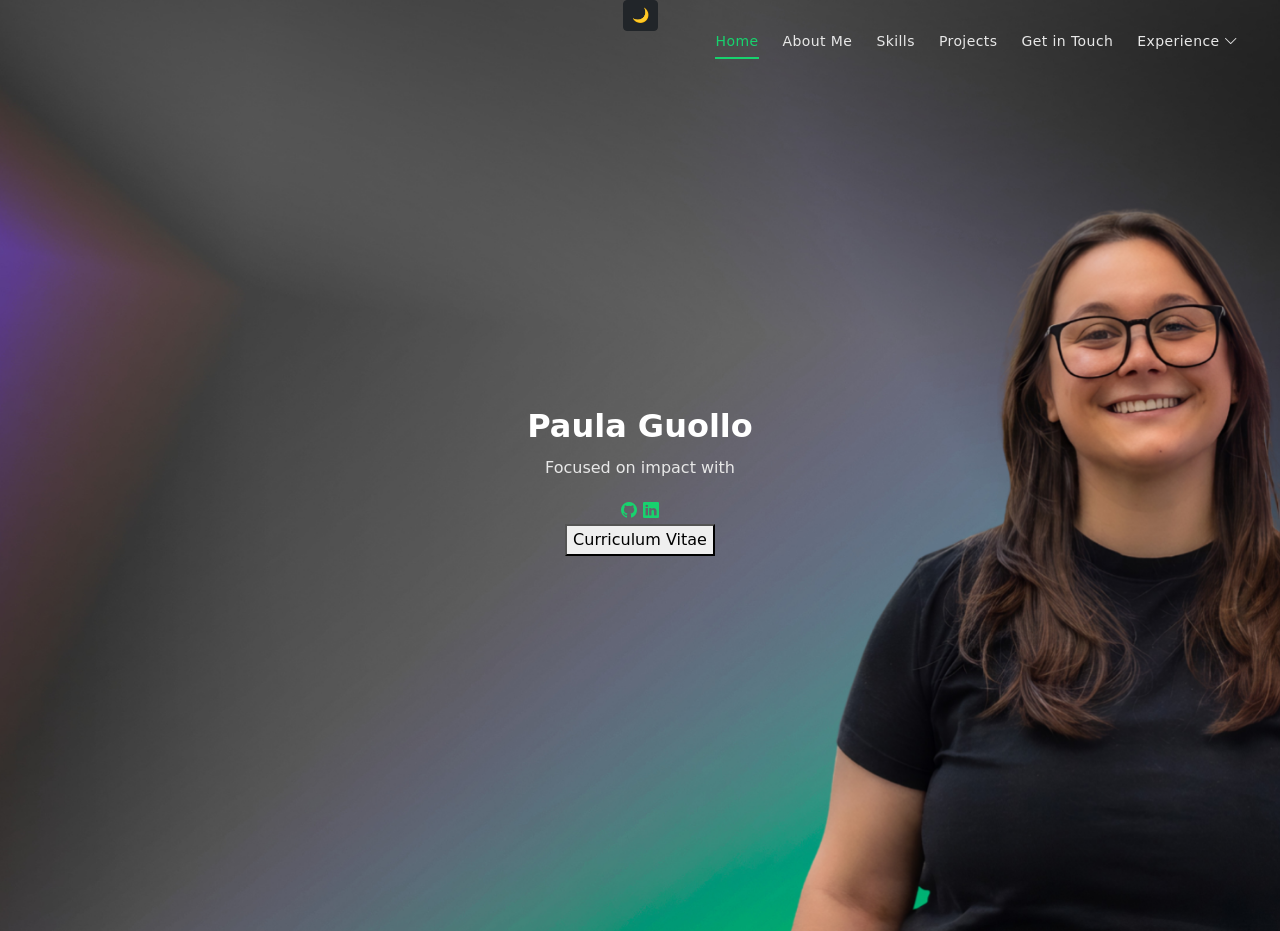
<file: pages/index.html>
<!DOCTYPE html>
<html lang="en">
<head>
  <meta charset="UTF-8">
  <meta name="viewport" content="width=device-width, initial-scale=1.0">
  <title>Paula Guollo</title>

  <!-- Favicon -->
  <link rel="shortcut icon" href="../assets/img/favicon.jpg" type="image/x-icon">

  <!-- Bootstrap CSS -->
  <link rel="stylesheet" href="../assets/css/bootstrap.min.css">

  <!-- Bootstrap Icons -->
  <link rel="stylesheet" href="https://cdn.jsdelivr.net/npm/bootstrap-icons@1.11.3/font/bootstrap-icons.min.css">

  <!-- CSS Template (tipografia + nav) -->
  <link rel="stylesheet" href="../assets/css/main.css">

  <!-- CSS personalizado -->
  <link rel="stylesheet" href="../assets/css/style.css">
</head>

<body class="bg-index">
<button onclick="toggleDark()" class="btn btn-sm btn-dark">🌙</button>

  <!-- Navegação -->
  <header id="header" class="header d-flex align-items-center fixed-top-right">
    <nav id="navmenu" class="navmenu">
      <ul>
        <li><a href="index.html" class="active">Home</a></li>
        <li><a href="about.html">About Me</a></li>
        <li><a href="skills.html">Skills</a></li>
        <li><a href="projects.html">Projects</a></li>
        <li><a href="contact.html">Get in Touch</a></li>
        <li class="dropdown">
          <a href="#"><span>Experience</span> <i class="bi bi-chevron-down toggle-dropdown"></i></a>
          <ul>
            <li><a href="working.html">Working</a></li>
            <li><a href="education.html">Education</a></li>
          </ul>
        </li>
      </ul>
    </nav>
  </header>

  <main class="main">

    <!-- Hero -->
    <section id="hero">
      <h2>Paula Guollo</h2>
      <p>Focused on impact with <span class="typed" data-typed-items="Web Development, Economics, Sustainability, Data, Creativity"></span><span class="typed-cursor typed-cursor--blink"></span></p>
      <div class="social-links">
        <a href="https://github.com/paulaguollo" target="_blank"><i class="bi bi-github"></i></a>
        <a href="https://www.linkedin.com/in/paula-guollo" target="_blank"><i class="bi bi-linkedin"></i></a>
      </div>
      <div class="files">
        <a href="../assets/files/CV.pdf" target="_blank"><button>Curriculum Vitae</button></a>
      </div>
    </section>

  </main>

  <!-- Bootstrap JS -->
  <script src="../assets/js/bootstrap.bundle.min.js"></script>
  <!-- My JS -->
  <script src="../assets/js/main.js"></script>

</body>
</html>
</file>
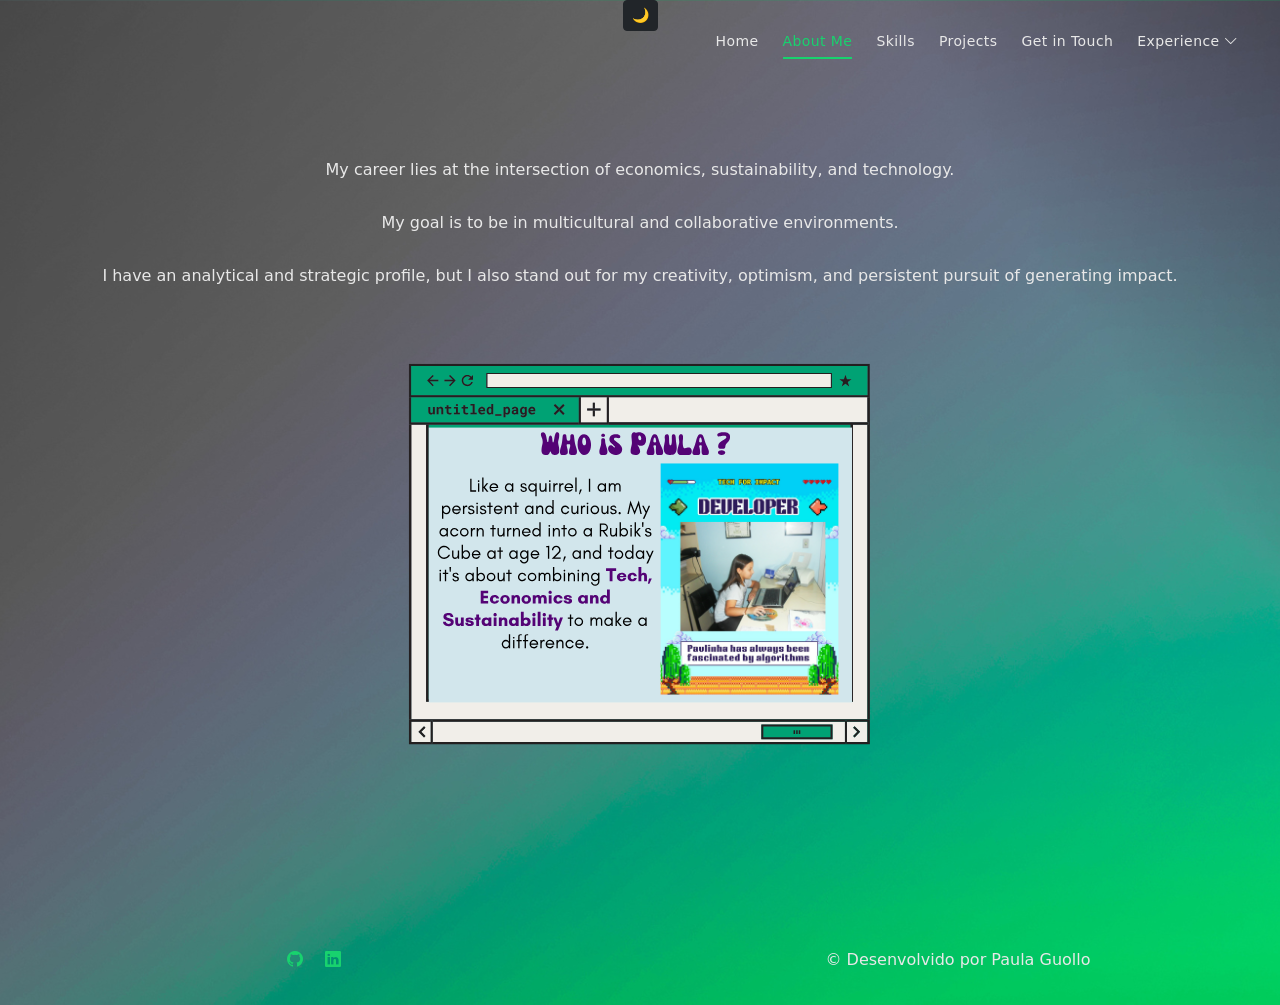
<file: pages/about.html>
<!DOCTYPE html>
<html lang="en">
<head>
  <meta charset="UTF-8">
  <meta name="viewport" content="width=device-width, initial-scale=1.0">
  <title>About Me — Paula Guollo</title>

  <link rel="shortcut icon" href="../assets/img/favicon.jpg" type="image/x-icon">
  <link rel="stylesheet" href="../assets/css/bootstrap.min.css">
  <link rel="stylesheet" href="https://cdn.jsdelivr.net/npm/bootstrap-icons@1.11.3/font/bootstrap-icons.min.css">
  <link rel="stylesheet" href="../assets/css/main.css">
  <link rel="stylesheet" href="../assets/css/style.css">
</head>

<body class="bg-about">


  <button onclick="toggleDark()" class="btn btn-sm btn-dark">🌙</button>

  <header id="header" class="header d-flex align-items-center fixed-top-right">
    <nav id="navmenu" class="navmenu">
      <ul>
        <li><a href="index.html">Home</a></li>
        <li><a href="about.html" class="active">About Me</a></li>
        <li><a href="skills.html">Skills</a></li>
        <li><a href="projects.html">Projects</a></li>
        <li><a href="contact.html">Get in Touch</a></li>
        <li class="dropdown">
          <a href="#"><span>Experience</span> <i class="bi bi-chevron-down toggle-dropdown"></i></a>
          <ul>
            <li><a href="working.html">Working</a></li>
            <li><a href="education.html">Education</a></li>
          </ul>
        </li>
      </ul>
    </nav>
  </header>

  <main class="main">

    <!-- About Me -->
    <section id="sobre" class="secao">
      <div class="sobre-container">
        <div class="texto">
          <p>My career lies at the intersection of economics, sustainability, and technology.<br><br>
          My goal is to be in multicultural and collaborative environments.<br><br>
          I have an analytical and strategic profile, but I also stand out for my creativity, optimism, and persistent pursuit of generating impact.</p>
        </div>
        <div class="whoIsPaula">
          <img src="../assets/img/me/who.svg" alt="Paula illustration">
        </div>
    </section>

  </main>

  <!-- Footer -->
  <footer class="container-fluid text-center p-3">
    <div class="row">
      <div class="col-12 col-md-6">
        <a href="https://github.com/paulaguollo" target="_blank"><i class="bi bi-github"></i></a>
        <a href="https://www.linkedin.com/in/paula-guollo" target="_blank"><i class="bi bi-linkedin mx-3"></i></a>
      </div>
      <div class="col-12 col-md-6">
        <p>&copy; Desenvolvido por Paula Guollo</p>
      </div>
    </div>
  </footer>

  <script src="../assets/js/bootstrap.bundle.min.js"></script>
  <script src="../assets/js/main.js"></script>

</body>
</html>
</file>
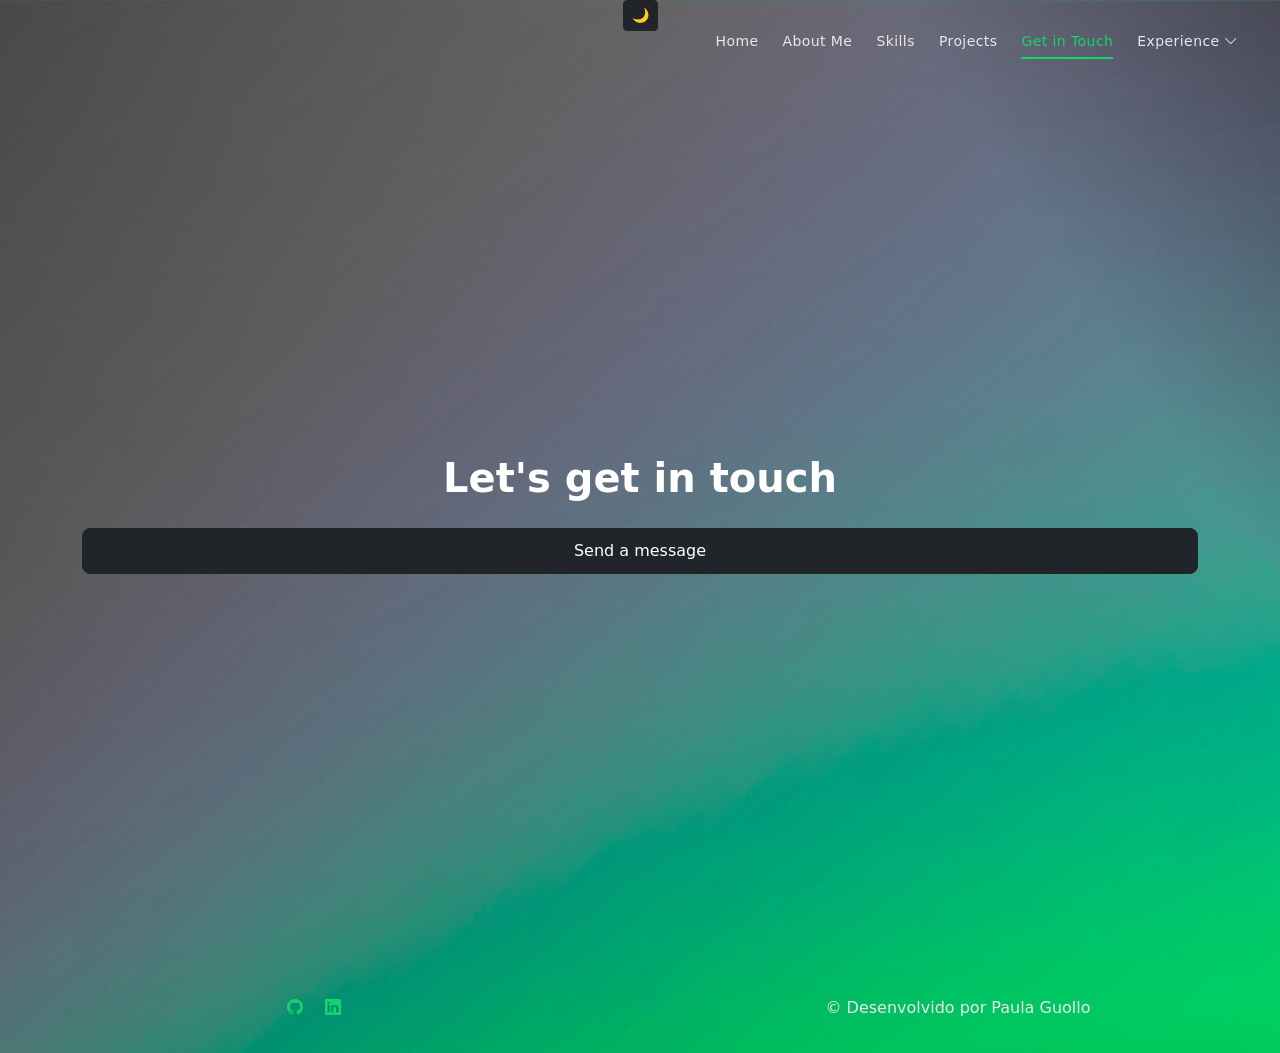
<file: pages/contact.html>
<!DOCTYPE html>
<html lang="en">
<head>
  <meta charset="UTF-8">
  <meta name="viewport" content="width=device-width, initial-scale=1.0">
  <title>Get in Touch — Paula Guollo</title>

  <link rel="shortcut icon" href="../assets/img/favicon.jpg" type="image/x-icon">
  <link rel="stylesheet" href="../assets/css/bootstrap.min.css">
  <link rel="stylesheet" href="https://cdn.jsdelivr.net/npm/bootstrap-icons@1.11.3/font/bootstrap-icons.min.css">
  <link rel="stylesheet" href="../assets/css/main.css">
  <link rel="stylesheet" href="../assets/css/style.css">
</head>

<body class="bg-contact">

  <button onclick="toggleDark()" class="btn btn-sm btn-dark">🌙</button>

  <header id="header" class="header d-flex align-items-center fixed-top-right">
    <nav id="navmenu" class="navmenu">
      <ul>
        <li><a href="index.html">Home</a></li>
        <li><a href="about.html">About Me</a></li>
        <li><a href="skills.html">Skills</a></li>
        <li><a href="projects.html">Projects</a></li>
        <li><a href="contact.html" class="active">Get in Touch</a></li>
        <li class="dropdown">
          <a href="#"><span>Experience</span> <i class="bi bi-chevron-down toggle-dropdown"></i></a>
          <ul>
            <li><a href="working.html">Working</a></li>
            <li><a href="education.html">Education</a></li>
          </ul>
        </li>
      </ul>
    </nav>
  </header>

  <main class="main">

    <!-- Contact -->
<section id="contact" class="container mt-5 text-center">
  <h1 class="mb-4">Let's get in touch</h1>

  <button class="btn btn-dark" data-bs-toggle="modal" data-bs-target="#contactModal">
    Send a message
  </button>

  <p id="message" class="mt-3"></p>
</section>


<!-- MODAL COM FORM -->
<div class="modal fade" id="contactModal" tabindex="-1">
  <div class="modal-dialog">
    <div class="modal-content">

      <div class="modal-header">
        <h5 class="modal-title">Send a message</h5>
        <button type="button" class="btn-close" data-bs-dismiss="modal"></button>
      </div>

      <form id="contactForm">
        <div class="modal-body">

          <input type="text" id="name" class="form-control mb-3" placeholder="Your name">

          <input type="email" id="email" class="form-control mb-3" placeholder="Your email">

          <textarea id="userMessage" class="form-control" rows="4" placeholder="Your message"></textarea>

        </div>

        <div class="modal-footer">
          <button type="button" class="btn btn-secondary" data-bs-dismiss="modal">Cancel</button>
          <button type="submit" class="btn btn-dark">Send</button>
        </div>
      </form>

    </div>
  </div>
</div>

    </div>

  </main>

  <!-- Footer -->
  <footer class="container-fluid text-center p-3">
    <div class="row">
      <div class="col-12 col-md-6">
        <a href="https://github.com/paulaguollo" target="_blank"><i class="bi bi-github"></i></a>
        <a href="https://www.linkedin.com/in/paula-guollo" target="_blank"><i class="bi bi-linkedin mx-3"></i></a>
      </div>
      <div class="col-12 col-md-6">
        <p>&copy; Desenvolvido por Paula Guollo</p>
      </div>
    </div>
  </footer>

  <script src="../assets/js/bootstrap.bundle.min.js"></script>
  <script src="../assets/js/main.js"></script>

</body>
</html>
</file>
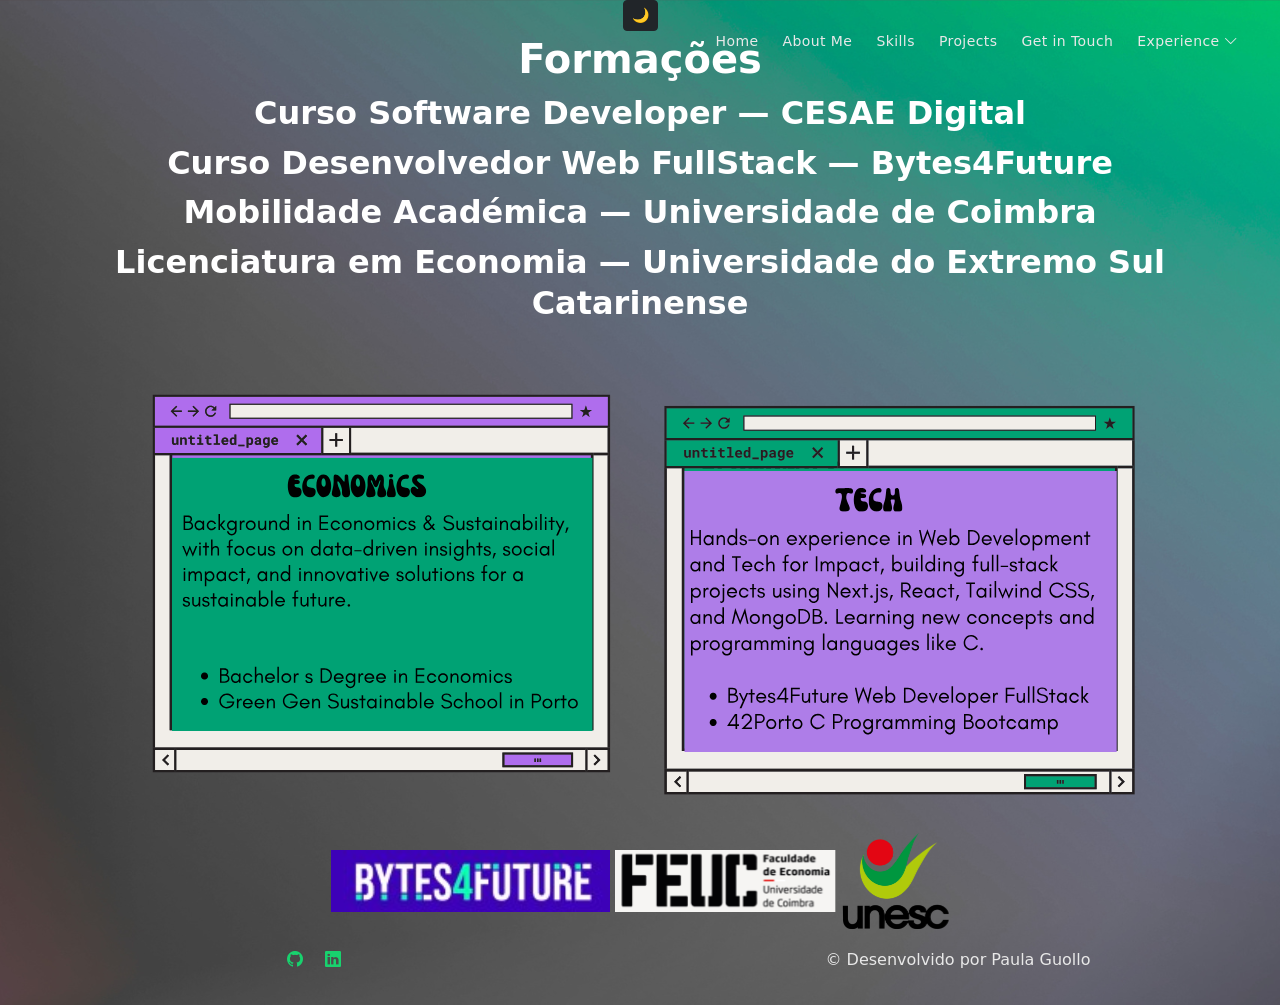
<file: pages/education.html>
<!DOCTYPE html>
<html lang="en">
<head>
  <meta charset="UTF-8">
  <meta name="viewport" content="width=device-width, initial-scale=1.0">
  <title>Education — Paula Guollo</title>

  <link rel="shortcut icon" href="../assets/img/favicon.jpg" type="image/x-icon">
  <link rel="stylesheet" href="../assets/css/bootstrap.min.css">
  <link rel="stylesheet" href="https://cdn.jsdelivr.net/npm/bootstrap-icons@1.11.3/font/bootstrap-icons.min.css">
  <link rel="stylesheet" href="../assets/css/main.css">
  <link rel="stylesheet" href="../assets/css/style.css">
</head>

<body class="bg-experience">
<button onclick="toggleDark()" class="btn btn-sm btn-dark">🌙</button>

  <header id="header" class="header d-flex align-items-center fixed-top-right">
    <nav id="navmenu" class="navmenu">
      <ul>
        <li><a href="index.html">Home</a></li>
        <li><a href="about.html">About Me</a></li>
        <li><a href="skills.html">Skills</a></li>
        <li><a href="projects.html">Projects</a></li>
        <li><a href="contact.html">Get in Touch</a></li>
        <li class="dropdown">
          <a href="#"><span>Experience</span> <i class="bi bi-chevron-down toggle-dropdown"></i></a>
          <ul>
            <li><a href="working.html">Working</a></li>
            <li><a href="education.html" class="active">Education</a></li>
          </ul>
        </li>
      </ul>
    </nav>
  </header>

  <main class="main">

    <!-- Education -->
    <section id="formacoes" class="secao">
      <h1>Formações</h1>

      <div class="formacoes-lista">
        <h2>Curso Software Developer — CESAE Digital</h2>
        <h2>Curso Desenvolvedor Web FullStack — Bytes4Future</h2>
        <h2>Mobilidade Académica — Universidade de Coimbra</h2>
        <h2>Licenciatura em Economia — Universidade do Extremo Sul Catarinense</h2>
      </div>

      <!-- Illustrations -->
      <div class="d-flex flex-wrap justify-content-center gap-3">
        <div class="economics">
          <img src="../assets/img/economics.svg" alt="Economics illustration">
        </div>
        <div class="tech">
          <img src="../assets/img/tech.svg" alt="Tech illustration">
        </div>
      </div>

      <!-- Institution logos -->
      <div class="icon-formacoes">
        <a href="https://bytes4future.pt" target="_blank"><img src="../assets/img/b4f.svg" alt="Bytes4Future"></a>
        <a href="https://www.uc.pt/feuc/" target="_blank"><img src="../assets/img/feuc.svg" alt="Universidade de Coimbra"></a>
        <a href="https://www.unesc.net/home" target="_blank"><img src="../assets/img/unesc.svg" alt="UNESC"></a>
      </div>

    </section>

  </main>

  <!-- Footer -->
  <footer class="container-fluid text-center p-3">
    <div class="row">
      <div class="col-12 col-md-6">
        <a href="https://github.com/paulaguollo" target="_blank"><i class="bi bi-github"></i></a>
        <a href="https://www.linkedin.com/in/paula-guollo" target="_blank"><i class="bi bi-linkedin mx-3"></i></a>
      </div>
      <div class="col-12 col-md-6">
        <p>&copy; Desenvolvido por Paula Guollo</p>
      </div>
    </div>
  </footer>

  <script src="../assets/js/bootstrap.bundle.min.js"></script>
  <script src="../assets/js/main.js"></script>

</body>
</html>
</file>
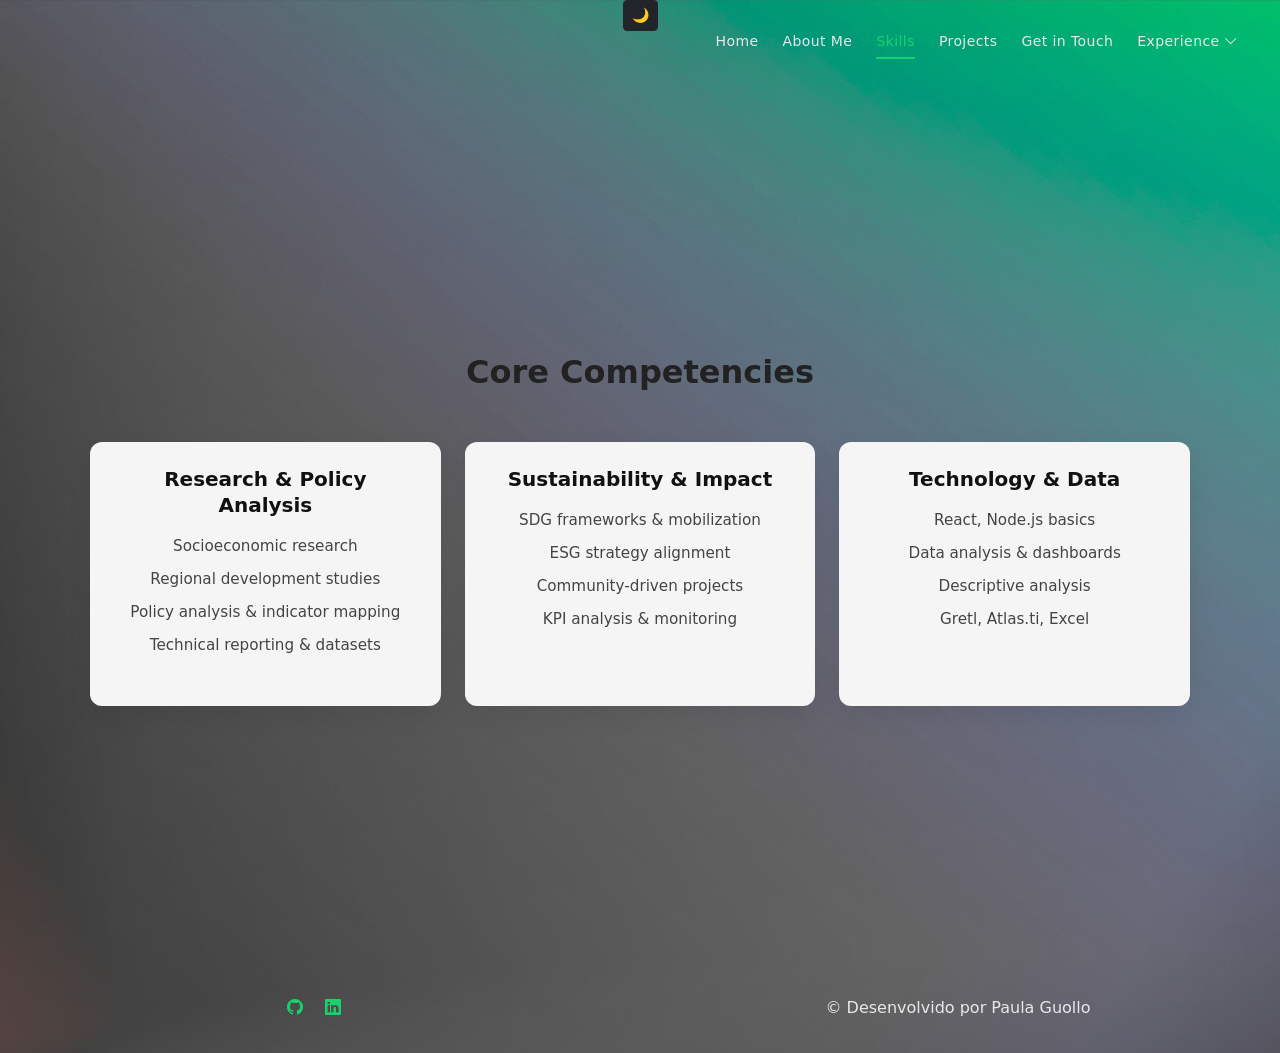
<file: pages/skills.html>
<!DOCTYPE html>
<html lang="en">
<head>
  <meta charset="UTF-8">
  <meta name="viewport" content="width=device-width, initial-scale=1.0">
  <title>Skills — Paula Guollo</title>

  <link rel="shortcut icon" href="../assets/img/favicon.jpg" type="image/x-icon">
  <link rel="stylesheet" href="../assets/css/bootstrap.min.css">
  <link rel="stylesheet" href="https://cdn.jsdelivr.net/npm/bootstrap-icons@1.11.3/font/bootstrap-icons.min.css">
  <link rel="stylesheet" href="../assets/css/main.css">
  <link rel="stylesheet" href="../assets/css/style.css">
</head>
<button onclick="toggleDark()" class="btn btn-sm btn-dark">🌙</button>

<body class="bg-skill">

  <header id="header" class="header d-flex align-items-center fixed-top-right">
    <nav id="navmenu" class="navmenu">
      <ul>
        <li><a href="index.html">Home</a></li>
        <li><a href="about.html">About Me</a></li>
        <li><a href="skills.html" class="active">Skills</a></li>
        <li><a href="projects.html">Projects</a></li>
        <li><a href="contact.html">Get in Touch</a></li>
        <li class="dropdown">
          <a href="#"><span>Experience</span> <i class="bi bi-chevron-down toggle-dropdown"></i></a>
          <ul>
            <li><a href="working.html">Working</a></li>
            <li><a href="education.html">Education</a></li>
          </ul>
        </li>
      </ul>
    </nav>
  </header>

  <main class="main">

    <!-- Skills -->
    <section class="skills container mt-5">
  <h1 class="text-center mb-5">Core Competencies</h1>

  <div class="row g-4">

    <!-- Research -->
    <div class="col-12 col-md-6 col-lg-4">
      <div class="card skill-card h-100 p-4">
        <h5 class="mb-3">Research & Policy Analysis</h5>
        <ul>
          <li>Socioeconomic research</li>
          <li>Regional development studies</li>
          <li>Policy analysis & indicator mapping</li>
          <li>Technical reporting & datasets</li>
        </ul>
      </div>
    </div>

    <!-- Sustainability -->
    <div class="col-12 col-md-6 col-lg-4">
      <div class="card skill-card h-100 p-4">
        <h5 class="mb-3">Sustainability & Impact</h5>
        <ul>
          <li>SDG frameworks & mobilization</li>
          <li>ESG strategy alignment</li>
          <li>Community-driven projects</li>
          <li>KPI analysis & monitoring</li>
        </ul>
      </div>
    </div>

    <!-- Tech -->
    <div class="col-12 col-md-6 col-lg-4">
      <div class="card skill-card h-100 p-4">
        <h5 class="mb-3">Technology & Data</h5>
        <ul>
          <li>React, Node.js basics</li>
          <li>Data analysis & dashboards</li>
          <li>Descriptive analysis</li>
          <li>Gretl, Atlas.ti, Excel</li>
        </ul>
      </div>
    </div>

  </div>
</section>

  </main>

  <!-- Footer -->
  <footer class="container-fluid text-center p-3">
    <div class="row">
      <div class="col-12 col-md-6">
        <a href="https://github.com/paulaguollo" target="_blank"><i class="bi bi-github"></i></a>
        <a href="https://www.linkedin.com/in/paula-guollo" target="_blank"><i class="bi bi-linkedin mx-3"></i></a>
      </div>
      <div class="col-12 col-md-6">
        <p>&copy; Desenvolvido por Paula Guollo</p>
      </div>
    </div>
  </footer>

  <script src="../assets/js/bootstrap.bundle.min.js"></script>
  <script src="../assets/js/main.js"></script>

</body>
</html>
</file>
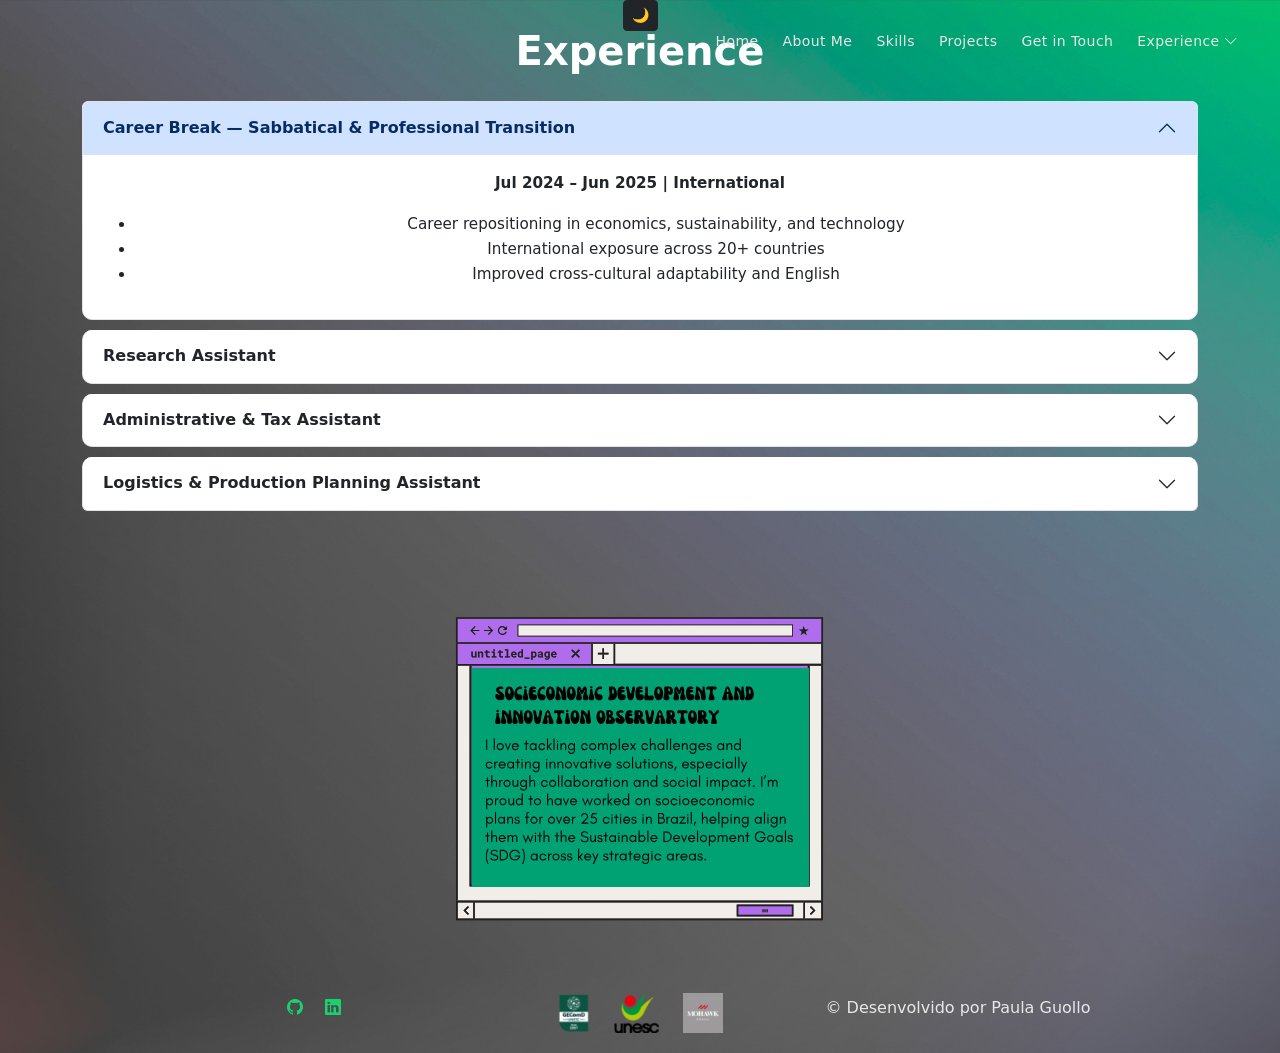
<file: pages/working.html>
<!DOCTYPE html>
<html lang="en">
<head>
  <meta charset="UTF-8">
  <meta name="viewport" content="width=device-width, initial-scale=1.0">
  <title>Working Experience — Paula Guollo</title>

  <link rel="shortcut icon" href="../assets/img/favicon.jpg" type="image/x-icon">
  <link rel="stylesheet" href="../assets/css/bootstrap.min.css">
  <link rel="stylesheet" href="https://cdn.jsdelivr.net/npm/bootstrap-icons@1.11.3/font/bootstrap-icons.min.css">
  <link rel="stylesheet" href="../assets/css/main.css">
  <link rel="stylesheet" href="../assets/css/style.css">
</head>
<button onclick="toggleDark()" class="btn btn-sm btn-dark">🌙</button>

<body class="bg-experience">

  <header id="header" class="header d-flex align-items-center fixed-top-right">
    <nav id="navmenu" class="navmenu">
      <ul>
        <li><a href="index.html">Home</a></li>
        <li><a href="about.html">About Me</a></li>
        <li><a href="skills.html">Skills</a></li>
        <li><a href="projects.html">Projects</a></li>
        <li><a href="contact.html">Get in Touch</a></li>
        <li class="dropdown">
          <a href="#"><span>Experience</span> <i class="bi bi-chevron-down toggle-dropdown"></i></a>
          <ul>
            <li><a href="working.html" class="active">Working</a></li>
            <li><a href="education.html">Education</a></li>
          </ul>
        </li>
      </ul>
    </nav>
  </header>

  <main class="main">

  <section class="working container mt-5">
  <h1 class="mb-4">Experience</h1>

  <div class="accordion" id="experienceAccordion">

    <!-- Career Break -->
    <div class="accordion-item">
      <h2 class="accordion-header" id="headingOne">
        <button class="accordion-button" type="button" data-bs-toggle="collapse" data-bs-target="#exp1">
          Career Break — Sabbatical & Professional Transition
        </button>
      </h2>
      <div id="exp1" class="accordion-collapse collapse show">
        <div class="accordion-body">
          <p><strong>Jul 2024 – Jun 2025 | International</strong></p>
          <ul>
            <li>Career repositioning in economics, sustainability, and technology</li>
            <li>International exposure across 20+ countries</li>
            <li>Improved cross-cultural adaptability and English</li>
          </ul>
        </div>
      </div>
    </div>

    <!-- Research Assistant -->
    <div class="accordion-item">
      <h2 class="accordion-header" id="headingTwo">
        <button class="accordion-button collapsed" type="button" data-bs-toggle="collapse" data-bs-target="#exp2">
          Research Assistant
        </button>
      </h2>
      <div id="exp2" class="accordion-collapse collapse">
        <div class="accordion-body">
          <p><strong>2019 – 2022 | Brazil</strong></p>
          <ul>
            <li>Regional plans impacting 500k+ residents</li>
            <li>Economic analysis and policy support</li>
            <li>Academic presentations and publications</li>
          </ul>
        </div>
      </div>
    </div>

    <!-- Administrative -->
    <div class="accordion-item">
      <h2 class="accordion-header">
        <button class="accordion-button collapsed" data-bs-toggle="collapse" data-bs-target="#exp3">
          Administrative & Tax Assistant
        </button>
      </h2>
      <div id="exp3" class="accordion-collapse collapse">
        <div class="accordion-body">
          <p><strong>2019 – 2022 | Brazil</strong></p>
          <ul>
            <li>Dashboard creation for management visibility</li>
            <li>Process optimization through data analysis</li>
            <li>Improved documentation systems</li>
          </ul>
        </div>
      </div>
    </div>

    <!-- Logistics -->
    <div class="accordion-item">
      <h2 class="accordion-header">
        <button class="accordion-button collapsed" data-bs-toggle="collapse" data-bs-target="#exp4">
          Logistics & Production Planning Assistant
        </button>
      </h2>
      <div id="exp4" class="accordion-collapse collapse">
        <div class="accordion-body">
          <p><strong>2019 – 2020 | Mohawk Industries</strong></p>
          <ul>
            <li>Managed 250+ monthly orders</li>
            <li>Created KPI reports for supply chain</li>
          </ul>
        </div>
      </div>
    </div>

  </div>

  <!-- Illustration -->
  <div class="text-center mt-5">
    <img src="../assets/img/experience.svg" class="img-fluid" style="max-width: 400px;">
  </div>

  <!-- Logos -->
  <div class="d-flex justify-content-center gap-4 mt-4 flex-wrap">
    <a href="https://gecomd.net" target="_blank">
      <img src="../assets/img/gecomd.svg" style="height:40px;">
    </a>
    <a href="http://observatorio.unesc.net/home" target="_blank">
      <img src="../assets/img/unesc.svg" style="height:40px;">
    </a>
    <a href="https://mohawk.gupy.io" target="_blank">
      <img src="../assets/img/mohaki.svg" style="height:40px;">
    </a>
  </div>

</section>

  </main>

  <!-- Footer -->
  <footer class="container-fluid text-center p-3">
    <div class="row">
      <div class="col-12 col-md-6">
        <a href="https://github.com/paulaguollo" target="_blank"><i class="bi bi-github"></i></a>
        <a href="https://www.linkedin.com/in/paula-guollo" target="_blank"><i class="bi bi-linkedin mx-3"></i></a>
      </div>
      <div class="col-12 col-md-6">
        <p>&copy; Desenvolvido por Paula Guollo</p>
      </div>
    </div>
  </footer>

  <script src="../assets/js/bootstrap.bundle.min.js"></script>
  <script src="../assets/js/main.js"></script>

</body>
</html>
</file>
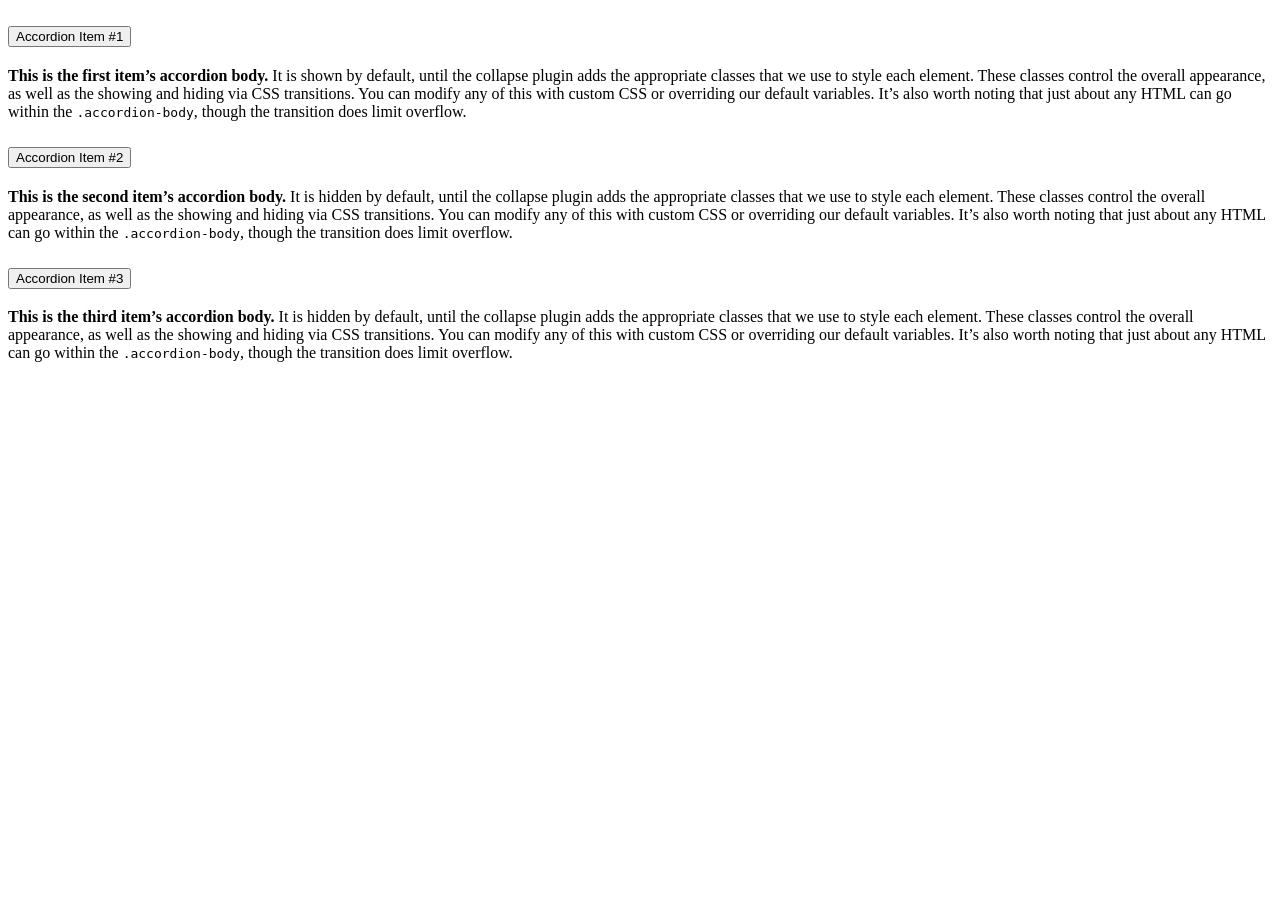
<file: assets/components/accordeon.html>
<!DOCTYPE html>
<html lang="en">
<head>
  <meta charset="UTF-8">
  <meta name="viewport" content="width=device-width, initial-scale=1.0">
  <title>Document</title>
</head>
<body>
  <div class="accordion" id="accordionPanelsStayOpenExample">
  <div class="accordion-item">
    <h2 class="accordion-header">
      <button class="accordion-button" type="button" data-bs-toggle="collapse" data-bs-target="#panelsStayOpen-collapseOne" aria-expanded="true" aria-controls="panelsStayOpen-collapseOne">
        Accordion Item #1
      </button>
    </h2>
    <div id="panelsStayOpen-collapseOne" class="accordion-collapse collapse show">
      <div class="accordion-body">
        <strong>This is the first item’s accordion body.</strong> It is shown by default, until the collapse plugin adds the appropriate classes that we use to style each element. These classes control the overall appearance, as well as the showing and hiding via CSS transitions. You can modify any of this with custom CSS or overriding our default variables. It’s also worth noting that just about any HTML can go within the <code>.accordion-body</code>, though the transition does limit overflow.
      </div>
    </div>
  </div>
  <div class="accordion-item">
    <h2 class="accordion-header">
      <button class="accordion-button collapsed" type="button" data-bs-toggle="collapse" data-bs-target="#panelsStayOpen-collapseTwo" aria-expanded="false" aria-controls="panelsStayOpen-collapseTwo">
        Accordion Item #2
      </button>
    </h2>
    <div id="panelsStayOpen-collapseTwo" class="accordion-collapse collapse">
      <div class="accordion-body">
        <strong>This is the second item’s accordion body.</strong> It is hidden by default, until the collapse plugin adds the appropriate classes that we use to style each element. These classes control the overall appearance, as well as the showing and hiding via CSS transitions. You can modify any of this with custom CSS or overriding our default variables. It’s also worth noting that just about any HTML can go within the <code>.accordion-body</code>, though the transition does limit overflow.
      </div>
    </div>
  </div>
  <div class="accordion-item">
    <h2 class="accordion-header">
      <button class="accordion-button collapsed" type="button" data-bs-toggle="collapse" data-bs-target="#panelsStayOpen-collapseThree" aria-expanded="false" aria-controls="panelsStayOpen-collapseThree">
        Accordion Item #3
      </button>
    </h2>
    <div id="panelsStayOpen-collapseThree" class="accordion-collapse collapse">
      <div class="accordion-body">
        <strong>This is the third item’s accordion body.</strong> It is hidden by default, until the collapse plugin adds the appropriate classes that we use to style each element. These classes control the overall appearance, as well as the showing and hiding via CSS transitions. You can modify any of this with custom CSS or overriding our default variables. It’s also worth noting that just about any HTML can go within the <code>.accordion-body</code>, though the transition does limit overflow.
      </div>
    </div>
  </div>
</div>

</body>
</html>
</file>
<file: assets/css/main.css>
:root {
  --default-font: "Inter", system-ui, sans-serif;
  --heading-font: "Inter", system-ui, sans-serif;
  --nav-font: "Inter", system-ui, sans-serif;

  --background-color: #0d0d0d;
  --default-color: #e8e8e8;
  --heading-color: #ffffff;
  --accent-color: #18d26e;
  --surface-color: #181818;
  --contrast-color: #000000;

  --nav-color: #e8e8e8;
  --nav-hover-color: #18d26e;
  --nav-mobile-background-color: #111111;
  --nav-dropdown-background-color: #141414;
  --nav-dropdown-color: #e8e8e8;
  --nav-dropdown-hover-color: #18d26e;

  scroll-behavior: smooth;
}

*, *::before, *::after {
  box-sizing: border-box;
}

body {
  color: var(--default-color);
  background-color: var(--background-color);
  font-family: var(--default-font);
  font-size: 16px;
  line-height: 1.65;
}

a {
  color: var(--accent-color);
  text-decoration: none;
  transition: color 0.25s;
}

a:hover {
  color: color-mix(in srgb, var(--accent-color), transparent 25%);
}

h1, h2, h3, h4, h5, h6 {
  color: var(--heading-color);
  font-family: var(--heading-font);
  font-weight: 600;
  line-height: 1.3;
}

.header {
  color: var(--default-color);
  background-color: transparent;
  padding: 18px 32px;
  transition: background-color 0.4s, backdrop-filter 0.4s;
  z-index: 997;
  position: fixed;
  top: 0;
  right: 0;
  left: auto;
  display: flex;
  align-items: center;
  justify-content: flex-end;
}

.header.scrolled {
  background-color: rgba(10, 10, 10, 0.88);
  backdrop-filter: blur(10px);
}

@media (min-width: 1200px) {
  .navmenu ul {
    margin: 0;
    padding: 0;
    display: flex;
    list-style: none;
    align-items: center;
    gap: 4px;
  }

  .navmenu li {
    position: relative;
  }

  .navmenu > ul > li {
    padding: 12px 10px;
  }

  .navmenu a,
  .navmenu a:focus {
    color: var(--nav-color);
    font-size: 14px;
    font-family: var(--nav-font);
    font-weight: 500;
    letter-spacing: 0.03em;
    display: flex;
    align-items: center;
    gap: 4px;
    white-space: nowrap;
    transition: color 0.25s;
    position: relative;
    padding-bottom: 2px;
  }

  .navmenu > ul > li > a::after {
    content: "";
    position: absolute;
    height: 2px;
    bottom: -4px;
    left: 0;
    width: 0;
    background-color: var(--accent-color);
    transition: width 0.25s ease;
  }

  .navmenu a:hover::after,
  .navmenu .active::after {
    width: 100%;
  }

  .navmenu li:hover > a,
  .navmenu .active,
  .navmenu .active:focus {
    color: var(--nav-hover-color);
  }

  .navmenu .dropdown ul {
    margin: 0;
    padding: 8px 0;
    background: var(--nav-dropdown-background-color);
    border: 1px solid rgba(255,255,255,0.07);
    border-radius: 8px;
    position: absolute;
    visibility: hidden;
    left: 0;
    top: 120%;
    opacity: 0;
    transition: opacity 0.2s, top 0.2s;
    z-index: 99;
    min-width: 170px;
  }

  .navmenu .dropdown ul a {
    padding: 10px 18px;
    font-size: 13.5px;
    color: var(--nav-dropdown-color);
  }

  .navmenu .dropdown ul a::after {
    display: none;
  }

  .navmenu .dropdown ul a:hover,
  .navmenu .dropdown ul .active {
    color: var(--nav-dropdown-hover-color);
  }

  .navmenu .dropdown:hover > ul {
    opacity: 1;
    top: 100%;
    visibility: visible;
  }
}

@media (max-width: 1199px) {
  .header {
    left: 0;
    justify-content: flex-end;
    padding: 14px 20px;
    background-color: rgba(10, 10, 10, 0.6);
    backdrop-filter: blur(8px);
  }

  .mobile-nav-toggle {
    color: var(--nav-color);
    font-size: 24px;
    cursor: pointer;
    transition: color 0.3s;
    line-height: 1;
    z-index: 9999;
    position: relative;
  }

  .navmenu {
    z-index: 9997;
  }

  .navmenu ul {
    display: none;
    list-style: none;
    position: fixed;
    top: 0;
    right: 0;
    bottom: 0;
    width: 270px;
    padding: 64px 0 20px;
    margin: 0;
    background-color: var(--nav-mobile-background-color);
    border-left: 1px solid rgba(255,255,255,0.06);
    overflow-y: auto;
    z-index: 9998;
  }

  .mobile-nav-active .navmenu ul {
    display: block;
  }

  .mobile-nav-active .mobile-nav-toggle {
    position: fixed;
    top: 16px;
    right: 18px;
    z-index: 9999;
  }

  .mobile-nav-active::after {
    content: "";
    position: fixed;
    inset: 0;
    background: rgba(0,0,0,0.5);
    z-index: 9996;
  }

  .navmenu a,
  .navmenu a:focus {
    color: var(--nav-dropdown-color);
    padding: 13px 24px;
    font-size: 15px;
    font-weight: 500;
    display: flex;
    align-items: center;
    justify-content: space-between;
    border-bottom: 1px solid rgba(255,255,255,0.05);
    transition: color 0.25s, background 0.25s;
  }

  .navmenu a:hover,
  .navmenu .active {
    color: var(--nav-hover-color);
    background: rgba(24, 210, 110, 0.05);
  }

  .navmenu .dropdown > ul {
    display: none;
    padding-left: 0;
    background: rgba(255,255,255,0.03);
  }

  .navmenu .dropdown > ul a {
    padding-left: 40px;
    font-size: 14px;
  }

  .navmenu .dropdown > .dropdown-active {
    display: block;
  }
}
</file>
<file: assets/css/style.css>
.dark-mode {
  background-color: #121212;
  color: white;
}
.bg-index {
  background-image: url("../img/bg/bg-hero.png");
  background-size: cover;
  background-position: center;
  text-align: center;
  align-items: center;
}

.bg-about,
.bg-contact {
  background-image: url("../img/bg/bg-green-right-down.png");
  background-size: cover;
  background-position: center;
  text-align: center;
  align-items: center;
}


.bg-experience,
.bg-skill {
  background-image: url("../img/bg/bg-green-right-up.png");
  background-size: cover;
  background-position: center;
  text-align: center;
  align-items: center;
}


.bg-project {
  background-image: url("../img/bg/bg-purple.png");
  background-size: cover;
  background-position: center;
  text-align: center;
  align-items: center;
}

section {
  height: 100vh;
  padding: 60px 20px;
  display: flex;
  flex-direction: column;
  justify-content: center;
  scroll-snap-align: start;
}

/* ===== Skills Section ===== */

.skills {
  padding: 60px 20px;
}

.skills h1 {
  text-align: center;
  margin-bottom: 40px;
  font-size: 2rem;
}

/* Grid layout */
.skills .grid {
  display: grid;
  grid-template-columns: repeat(auto-fit, minmax(250px, 1fr));
  gap: 20px;
}

/* Card */
.skills .card {
  padding: 20px;
  border-radius: 12px;
  background-color: #f5f5f5;
}

/* Card title */
.skills .card h2 {
  margin-bottom: 10px;
  font-size: 1.2rem;
}

/* List */
.skills .card ul {
  list-style: none;
  padding: 0;
}

/* List items */
.skills .card li {
  margin-bottom: 8px;
  font-size: 0.95rem;
}

.skills .card {
  transition: transform 0.2s ease;
}

.skills .card:hover {
  transform: translateY(-5px);
}

.accordion-button {
  font-weight: 600;
}

.accordion-body {
  font-size: 0.95rem;
}

.accordion-item {
  border-radius: 10px;
  margin-bottom: 10px;
  overflow: hidden;
}

/* SKILLS PAGE FIX */

.skills h1 {
  font-weight: 700;
  color: #222;
}

.skill-card {
  border: none;
  border-radius: 15px;
  background: #ffffff;
  box-shadow: 0 8px 25px rgba(0,0,0,0.08);
  transition: 0.3s;
}

.skill-card:hover {
  transform: translateY(-5px);
}

.skill-card h5 {
  font-weight: 600;
  color: #111;
}

.skill-card ul {
  padding-left: 18px;
}

.skill-card li {
  margin-bottom: 8px;
  font-size: 0.95rem;
  color: #444;
}

.bg-skill {
  background-color: #f5f7fa; 
}

.skill-card i {
  color: #0d6efd;
  font-size: 1.2rem;
}

#contact h1 {
  font-weight: 700;
}

#contact button {
  padding: 10px 20px;
  border-radius: 8px;
}
</file>
